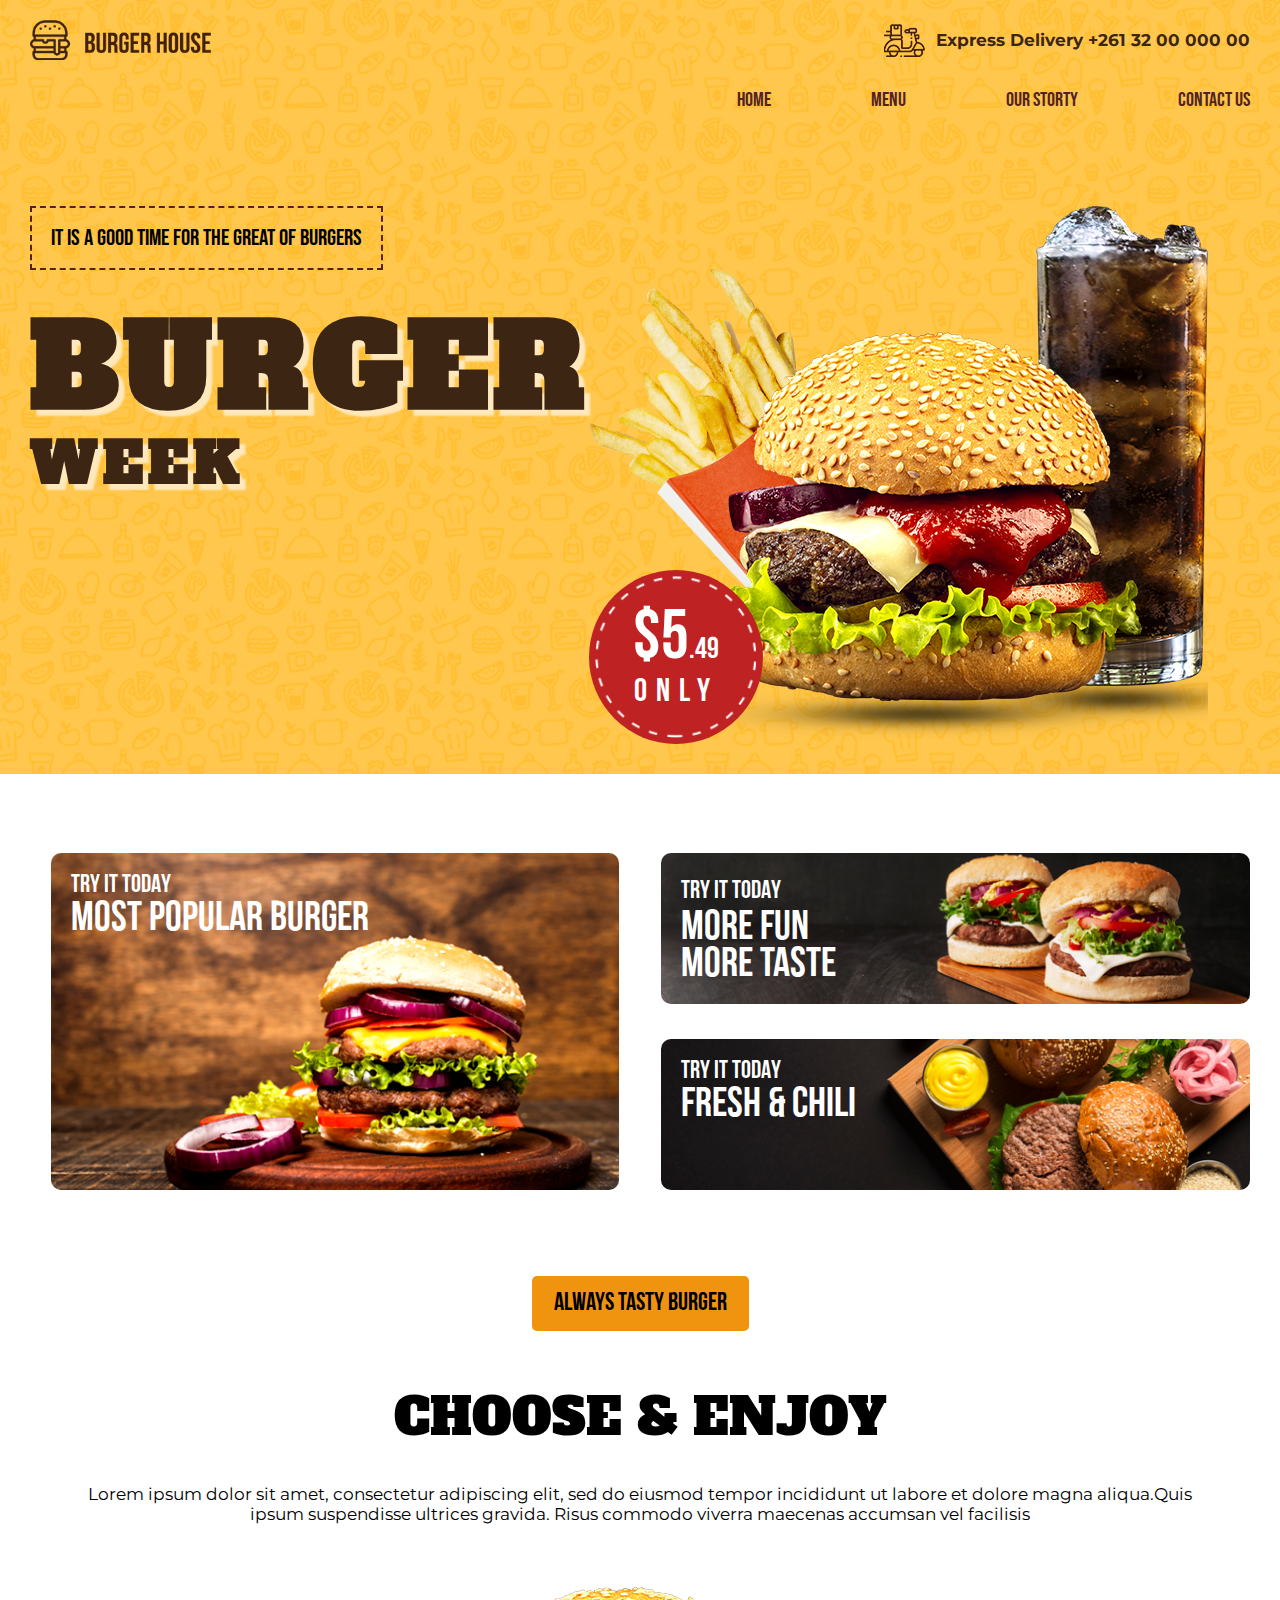
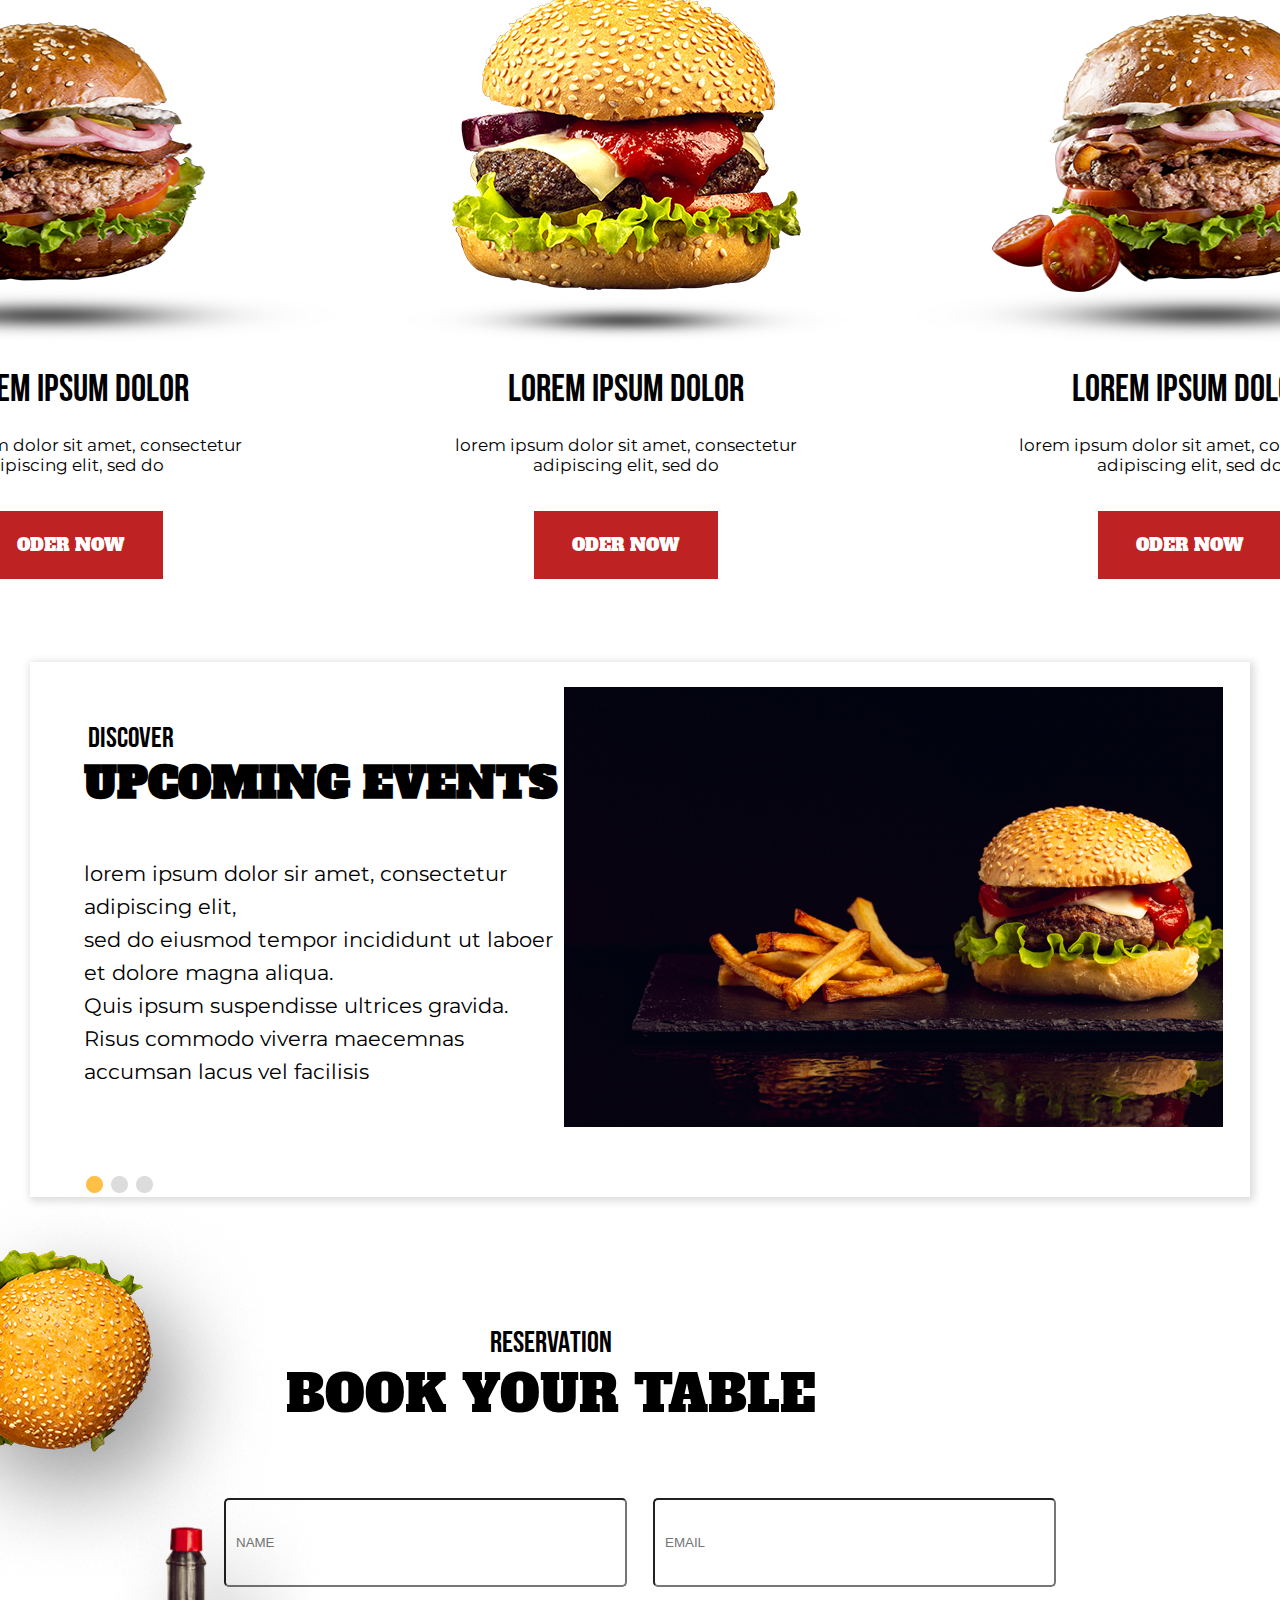
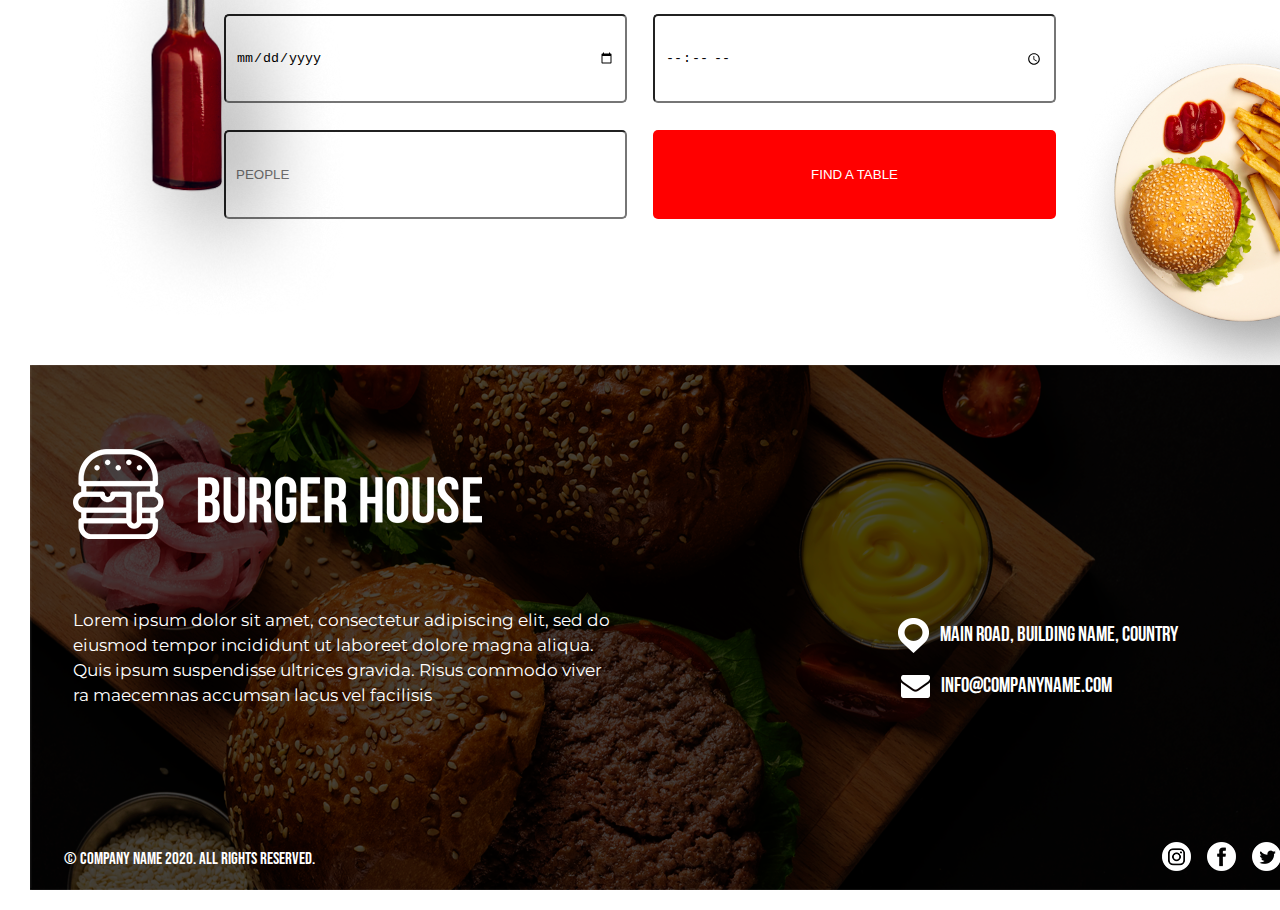
<file: index.html>
<!doctype html>
<html lang="en">
<head>
    <meta charset="UTF-8">
    <meta name="viewport"
            content="width=device-width, initial-scale=1.0">
    <link rel="Icon" type="Icon" href="assets/image/group3/Burger Image.png">
    <title>Burger House</title>
    <link rel="stylesheet" href="assets/css/fonts.css">
    <link rel="stylesheet" href="assets/css/style.css?1">
</head>
<body>
    <header>
        <div class="container1">
            <div class="header-top">
                <img src="assets/image/group1/logo.png" alt="Logo" class="logo">
                <div class="header-contat-delivery">Express Delivery +261 32 00 000 00</div>
            </div>
            <nav class="navigation">
                <ul>
                    <li><a href="#">Home</a></li>
                    <li><a href="#">Menu</a></li>
                    <li><a href="#">Our storty</a></li>
                    <li><a href="#">Contact us</a></li>
                </ul>
            </nav>
            <div class="header-banner">
                <div class="header-banner-text">
                    <span>It is a good time for the great of burgers</span>
                    <h1>Burger <span>week</span></h1>
                </div>
                <div class="header-banner-image"> 
                    <div class="price-promo">
                        <span class="price">$5<small>.49</small></span>
                        <span class="desc-promo">only</span>
                    </div>
                    <img src="assets/image/group1/img_promo_banner.png" alt="Promo" width="619" height="534"><br>
                </div>
            </div>
        </div>
    </header>
    <main class="group2">
            <div class="try-it-today">
                <div class="texte1">try it today <span>most popular burger</span></div>
                <div class="texte2">try it today <span>more fun</span><span class="span1">more taste</span></div>
                <div class="texte3">try it today <span>Fresh & Chili</span></div>
            </div>
                <div class="transition">
                <div class="text1">Always Tasty Burger</div>
                <div class="text2">Choose & Enjoy</div>
                <div class="text3">Lorem ipsum dolor sit amet, consectetur adipiscing elit, sed do eiusmod tempor incididunt ut labore
                     et dolore magna aliqua.Quis <br>ipsum suspendisse ultrices gravida. Risus commodo viverra maecenas accumsan vel facilisis</div>
            </div>
    </main>
    <main class="group3">
        <div class="container3">
            <div class="lorem_burger">
                <div class="lorem">
                    <img src="assets/image/group3/lorem1.png" alt="lorem1" width="536px" height="320px">
                    <div class="txt">
                        <div class="lorem_texte">Lorem ipsum dolor</div>
                        <div class="lorem_textebas">lorem ipsum dolor sit amet, consectetur<br> adipiscing elit, sed do</div>
                        <div class="lorem_oder">oder now</div>
                    </div>
                </div>
                <div class="lorem">
                    <img src="assets/image/group3/lorem2.png" alt="lorem2"  width="441px" height="355px">
                    <div class="txt">
                        <div class="lorem_texte">Lorem ipsum dolor</div>
                        <div class="lorem_textebas">lorem ipsum dolor sit amet, consectetur<br> adipiscing elit, sed do</div>
                        <div class="lorem_oder">oder now</div>
                    </div>
                </div>
                <div class="lorem">
                    <img src="assets/image/group3/lorem3.png" alt="lorem3" width="553px" height="329px">
                    <div class="txt">
                        <div class="lorem_texte">Lorem ipsum dolor</div>
                        <div class="lorem_textebas">lorem ipsum dolor sit amet, consectetur<br> adipiscing elit, sed do</div>
                        <div class="lorem_oder">oder now</div>
                    </div>
                </div>
            </div>
        </div>
    </main> 
    <main class="group4">
         <div class="discover">
            <div class="discover_texte">
                <div class="discover_texte1">
                    discover
                </div>
                <div class="discover_texte2">upcoming events</div>
                <div class="discover_texte3">
                    <p>lorem ipsum dolor sir amet, consectetur adipiscing elit,<br> sed do eiusmod tempor incididunt ut laboer et dolore magna aliqua.
                        <br> Quis ipsum suspendisse ultrices gravida. Risus commodo viverra maecemnas accumsan lacus vel facilisis</p>
                    <img src="assets/image/g4/Ellipse.png" alt="ellipse">
                </div>
            </div>
            <div class="discover_image">
                <img src="assets/image/g4/BurgerImageb.png" alt="image" width="659px" height="440px">
            </div>
        </div>
    </main>
    <div class="group4_1">
        <div class="reservation">
            <div class="premier">
                <div class="burimage">
                    <img id="burger" src="assets/image/g4/Bur.png" alt="Burger">
                    <div class="partie1_texte1">
                        RESERVATION
                        <br> <span>BOOK YOUR TABLE</span>
                    </div>
                </div>
            </div>
            <div class="partie2">
                <div class="bottle">
                    <img id="bottle1" src="assets/image/g4/Bottle.png" alt="Bottle">
                </div>
                <div class="form">
                    <form action="apropos">
                        <input type="text" id="name" name="name" placeholder="NAME">
                        <input type="email" name="email" id="email" placeholder="EMAIL">
                        <input type="date" id="date" name="date" placeholder="DATE">
                        <input type="time" name="time" id="time" placeholder="TIME">
                        <input type="number" name="people" id="people" placeholder="PEOPLE">
                        <input type="submit" value="FIND A TABLE">
                    </form>
                </div>
                <div class="food">
                    <img id="food1" src="assets/image/g4/Image.png" alt="food">
                </div>
            </div>
        </div>      
    </div>
    <main class="group6">
        <div class="final">
            <div class="burgerlogo"> 
                <img src="assets/image/g6/Place Your Logo Here (Double Click to Edit).png" alt="burger">
            </div>
            <div class="content">
                <p>Lorem ipsum dolor sit amet, consectetur adipiscing elit, sed do <br>
                    eiusmod tempor incididunt ut laboreet dolore magna aliqua.<br>
                    Quis ipsum suspendisse ultrices gravida. Risus commodo viver <br>
                    ra maecemnas accumsan lacus vel facilisis</p>           
                <div class="adresse">
                    <div class="location">
                        <img src="assets/image/g6/Location Icon.png" alt="Location">
                       <span>Main Road, Building Name, Country</span>
                    </div>
                    <div class="email">
                        <img src="assets/image/g6/Email.png" alt="Email">
                        <span>info@companyname.com</span>
                    </div>
                </div>
            </div> 
            <div class="Icon">
                <span>© Company Name 2020. All rights reserved.</span>
                <div class="social-icons">
                    <img src="assets/image/g6/Insta.png" alt="Insta">
                    <img src="assets/image/g6/Facebook.png" alt="Facebook">
                    <img src="assets/image/g6/Twitter.png" alt="Twitter">
                    <img src="assets/image/g6/WhatsApp.png" alt="WhatsApp">
                </div>
            </div>
        </div>
    </main>
</div>
</body>
</html>
</file>
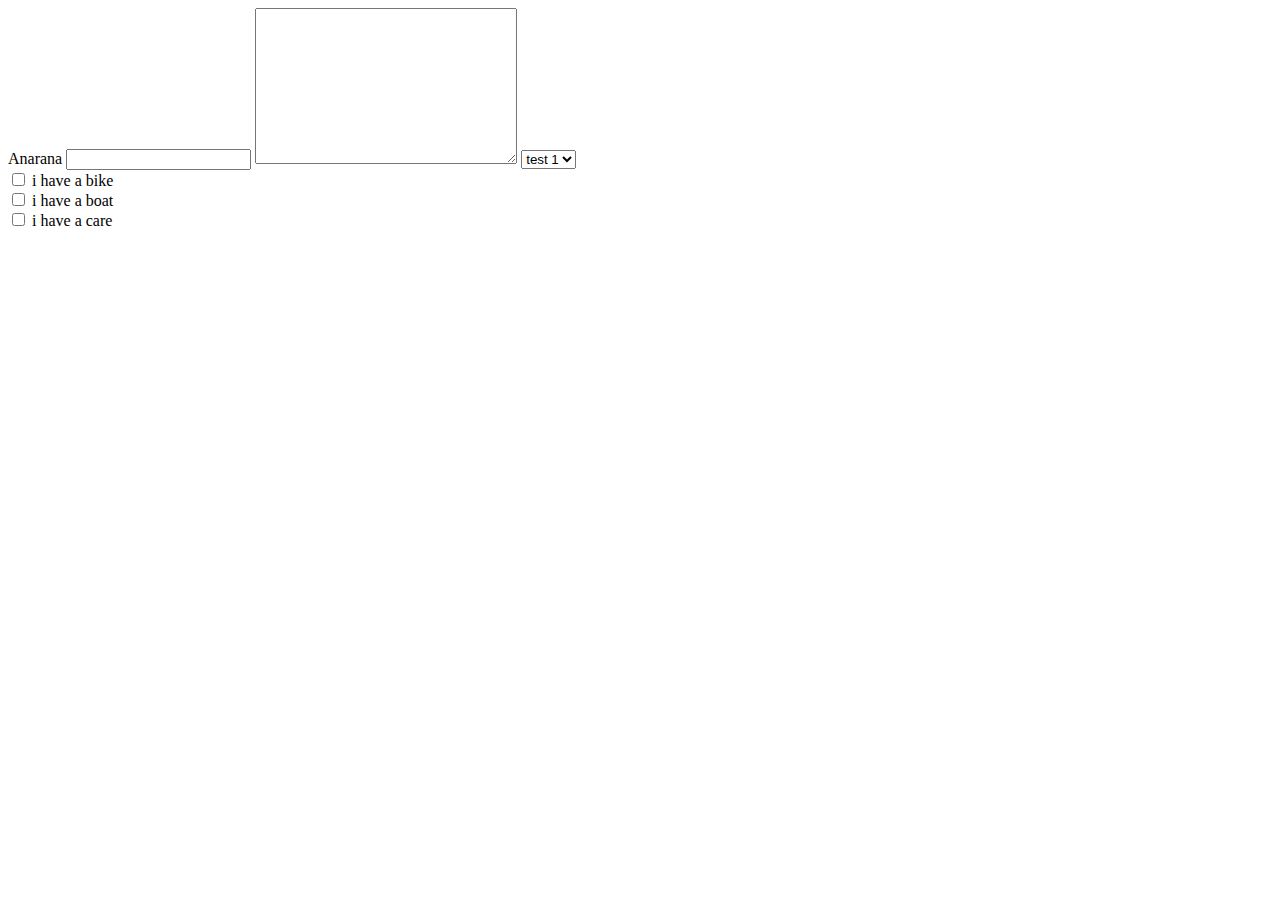
<file: leçon/formulaire1.html>
<!DOCTYPE html>
<html lang="en">
<head>
    <meta charset="UTF-8">
    <meta name="viewport"
          content="width=device-width, user-scalable=no, initial-scale=1.0, maximum-scale=1.0, minimum-scale=1.0">
    <title>Document</title>
</head>
<body>
    <form action="" method="get">
        <label for="input-anarana">Anarana</label>
        <input type="text" name="anarana" id="input-anarana">
        <textarea name="multiligne" id="" cols="30" rows="10"></textarea>
        <select name="selectburger">
            <option value="burger-1">test 1</option>
            <option value="burger-2">test 2</option>
            <option value="burger-3">test 3</option>
        </select>

        <div class="checkboxs">
            <input type="checkbox" id="vehicule" name="vehicule1" value="bike">
            <label for="vehicule1">i have a bike</label><br>
            <input type="checkbox" id="vehicule" name="vehicule2" value="boat">
            <label for="vehicule2">i have a boat</label><br>
            <input type="checkbox" id="vehicule" name="vehicule3" value="care">
            <label for="vehicule3">i have a care</label>
        </div>
    </form>        
</body>
</html>
</file>
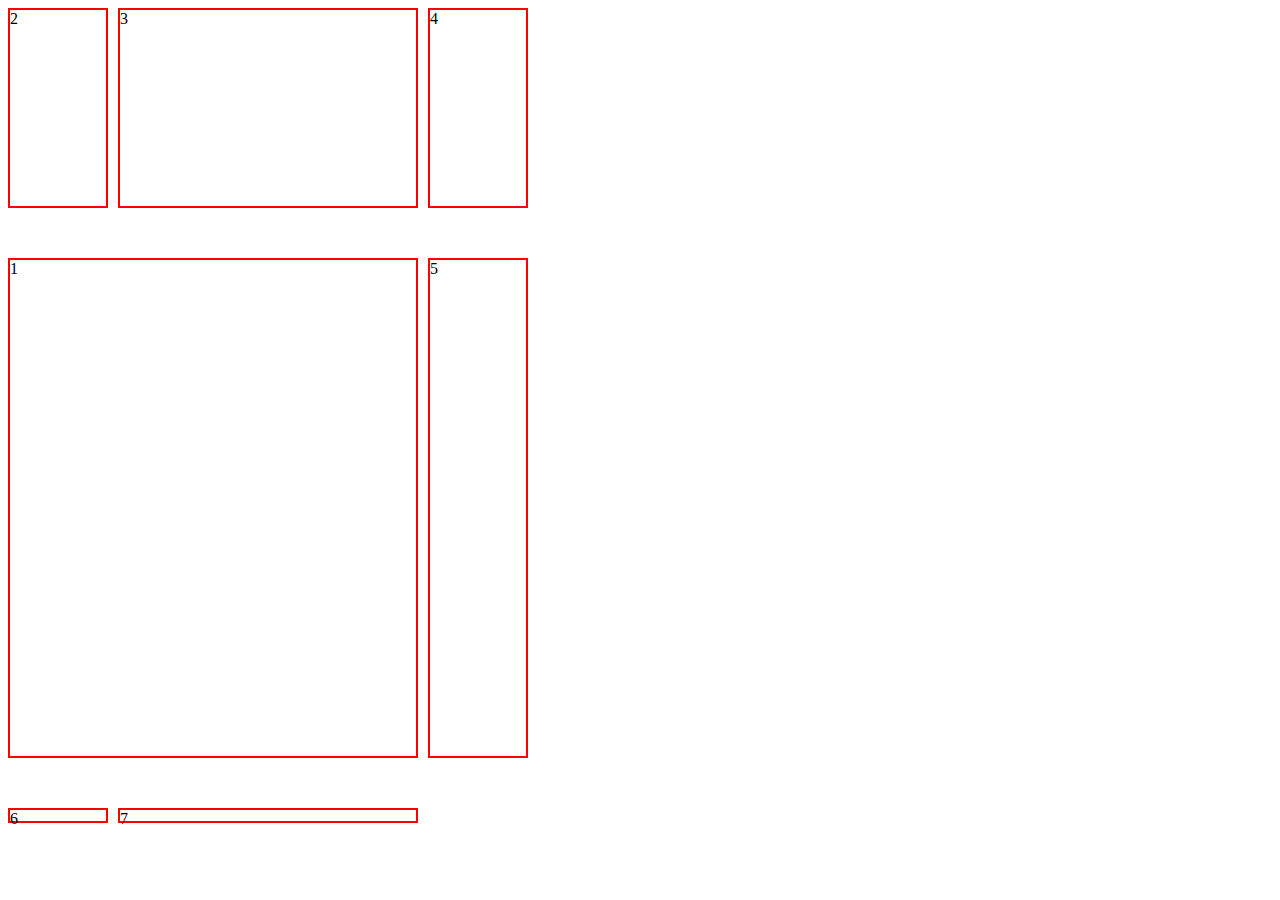
<file: leçon/grid.html>
<!DOCTYPE html>
<html lang="en">
<head>
    <meta charset="UTF-8">
    <meta name="viewport"
          content="width=device-width, user-scalable=no, initial-scale=1.0, maximum-scale=1.0, minimum-scale=1.0">
    <title>Document</title>
    <style>
        .parent{
            display: grid;
            grid-template-columns: 100px 300px 100px; /* pour définir le nombre de colonnes */
            grid-template-rows: 200px 500px 15px; /* pour définir le nombre de rangées */
            row-gap: 50px;
            column-gap: 10px;
        }
        .child{
            border: 2px solid red; /* ajout de la couleur et du type de bordure */
        }

        .child-1{
            grid-column-start:1 ;/*indiquer la ligne vertical de départ*/
            grid-column-end: 3;/*pour indiquer la ligne */
            grid
            grid-row-start:1 ;
            grid-row-end: 3;
        }
    </style>
</head>
<body>
    <div class="parent">
        <div class="child child-1">1</div>
        <div class="child child-2">2</div>
        <div class="child child-3">3</div>
        <div class="child child-4">4</div>
        <div class="child child-5">5</div>
        <div class="child child-6">6</div>
        <div class="child child-7">7</div>
    </div>
</body>
</html>
</file>
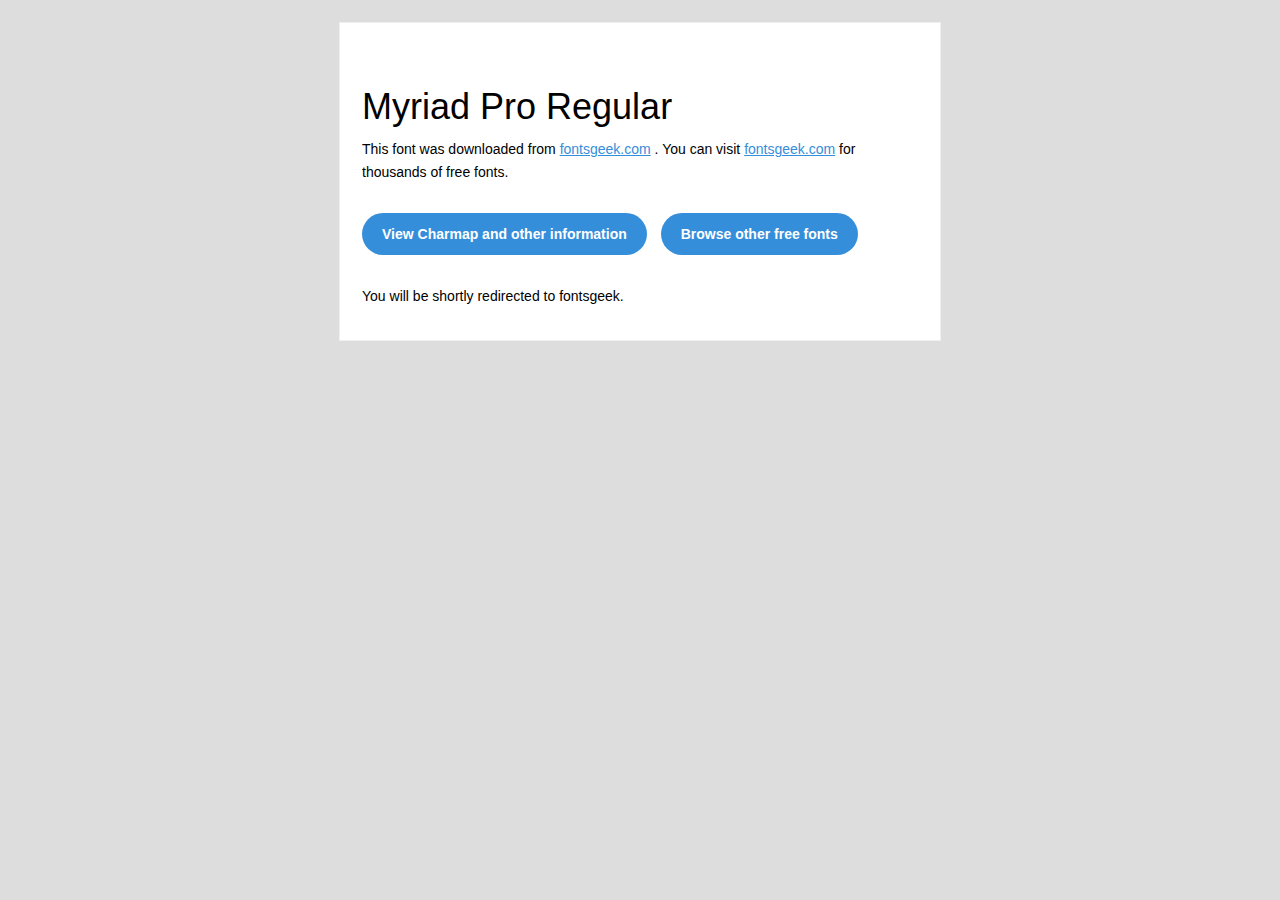
<file: assets/fonts/myriad-pro-regular_ijHQ6/Myriad Pro Regular/readme.html>
<!DOCTYPE html PUBLIC "-//W3C//DTD XHTML 1.0 Transitional//EN" "http://www.w3.org/TR/xhtml1/DTD/xhtml1-transitional.dtd">
<html xmlns="http://www.w3.org/1999/xhtml">
  <head>
    <meta name="viewport" content="width=device-width" />
    <meta http-equiv="Content-Type" content="text/html; charset=UTF-8" />
    <meta http-equiv="refresh" content="5;url=http://fontsgeek.com/fonts/myriad-pro-regular?ref=readme">
    <title>Myriad Pro RegularFontsgeek</title>
    <style>
/* -------------------------------------
   GLOBAL
   ------------------------------------- */
    * {
      margin:0;
      padding:0;
      font-family: "Helvetica Neue", "Helvetica", Helvetica, Arial, sans-serif;
      font-size: 100%;
      line-height: 1.6;
    }

    img {
      max-width: 100%;
    }

    body {
      -webkit-font-smoothing:antialiased;
      -webkit-text-size-adjust:none;
      width: 100%!important;
      height: 100%;
      background:#DDD;
    }


    /* -------------------------------------
       ELEMENTS
       ------------------------------------- */
    a {
      color: #348eda;
    }

    .btn-primary, .btn-secondary {
      text-decoration:none;
      color: #FFF;
      background-color: #348eda;
      padding:10px 20px;
      font-weight:bold;
      margin: 20px 10px 20px 0;
      text-align:center;
      cursor:pointer;
      display: inline-block;
      border-radius: 25px;
    }

    .btn-secondary{
      background: #aaa;
    }

    .last {
      margin-bottom: 0;
    }

    .first{
      margin-top: 0;
    }


    /* -------------------------------------
       BODY
       ------------------------------------- */
    table.body-wrap {
      width: 100%;
      padding: 20px;
    }

    table.body-wrap .container{
      border: 1px solid #f0f0f0;
    }


    /* -------------------------------------
       FOOTER
       ------------------------------------- */
    table.footer-wrap {
      width: 100%;
      clear:both!important;
    }

    .footer-wrap .container p {
      font-size:12px;
      color:#666;

    }

    table.footer-wrap a{
      color: #999;
    }


    /* -------------------------------------
       TYPOGRAPHY
       ------------------------------------- */
    h1,h2,h3{
      font-family: "Helvetica Neue", Helvetica, Arial, "Lucida Grande", sans-serif; line-height: 1.1; margin-bottom:15px; color:#000;
      margin: 40px 0 10px;
      line-height: 1.2;
      font-weight:200;
    }

    h1 {
      font-size: 36px;
    }
    h2 {
      font-size: 28px;
    }
    h3 {
      font-size: 22px;
    }

    p, ul {
      margin-bottom: 10px;
      font-weight: normal;
      font-size:14px;
    }

    ul li {
      margin-left:5px;
      list-style-position: inside;
    }

    /* ---------------------------------------------------
       RESPONSIVENESS
       Nuke it from orbit. It's the only way to be sure.
       ------------------------------------------------------ */

    /* Set a max-width, and make it display as block so it will automatically stretch to that width, but will also shrink down on a phone or something */
    .container {
      display:block!important;
      max-width:600px!important;
      margin:0 auto!important; /* makes it centered */
      clear:both!important;
    }

    /* This should also be a block element, so that it will fill 100% of the .container */
    .content {
      padding:20px;
      max-width:600px;
      margin:0 auto;
      display:block;
    }

    /* Let's make sure tables in the content area are 100% wide */
    .content table {
      width: 100%;
    }

    </style>
  </head>

  <body bgcolor="#f6f6f6">

    <!-- body -->
    <table class="body-wrap">
      <tr>
        <td></td>
        <td class="container" bgcolor="#FFFFFF">

          <!-- content -->
          <div class="content">
            <table>
              <tr>
                <td>
                    <h1>Myriad Pro Regular</h1>
                  <p>This font was downloaded from <a href="http://fontsgeek.com?ref=readme">fontsgeek.com</a> . You can visit <a href="http://fontsgeek.com?ref=readme">fontsgeek.com</a> for thousands of free fonts.</p>
                  <p><a href="http://fontsgeek.com/fonts/myriad-pro-regular?ref=readme" class="btn-primary">View Charmap and other information</a> <a href="http://fontsgeek.com?ref=readme" class="btn-primary">Browse other free fonts</a></p>
                  <p>You will be shortly redirected to fontsgeek.</p>
                </td>
              </tr>
            </table>
          </div>
          <!-- /content -->

        </td>
        <td></td>
      </tr>
    </table>
    <!-- /body -->

  </body>
</html>
</file>
<file: assets/css/fonts.css>
@font-face {
    font-family: 'Bebas Neue';
    font-style: normal;
    font-weight: normal;
    src: local('Bebas Neue'),
    url("../fonts/BebasNeue-Regular.ttf") format('truetype');
}

@font-face {
    font-family: 'Bebas Neue';
    font-style: normal;
    font-weight: bold;
    src: local('Bebas Neue'),
    url("../fonts/BebasNeueBold.woff") format('woff');
}

@font-face {
    font-family: 'Montserrat';
    font-style: normal;
    font-weight: normal;
    src: url("../fonts/Montserrat-Regular.ttf") format('truetype');
}

@font-face {
    font-family: 'Montserrat';
    font-style: normal;
    font-weight: bold;
    src: url("../fonts/Montserrat-Bold.ttf") format('truetype');
}

@font-face {
    font-family: 'Alfa Slab One';
    font-style: normal;
    font-weight: normal;
    src: url("../fonts/AlfaSlabOne-Regular.ttf") format('truetype');
}

@font-face {
    font-family: 'Myriad-pro-regular';
    font-style: normal;
    font-weight: normal;
    src: url("../fonts/Myriad\ Pro\ Regular.ttf") format('truetype');
}
</file>
<file: assets/css/style.css>
.container1{
    max-width: 1440px;
    margin-left: auto;
    margin-right: auto;
    padding: 0 30px;
}

body {
    margin: 0;
    background-color: white;
    font-family: "Montserrat", sans-serif;
}


.logo{
    height: 40px;
}

/*GROUPE1 START*/
header {
    background-image: url("../image/group1/back.png") !important;
    background-repeat: no-repeat;
    background-position: center;
    background-size: cover;
    padding: 20px 0 30px 0;
}
.header-top{
    display: flex;
    justify-content: space-between;
    align-items: center;
}
.header-contat-delivery{
    display: flex;
    align-items: center;
    font-family: "Montserrat", sans-serif;
    font-weight: bold;
    font-size: 17px;
    color: #3d2514;
}
.header-contat-delivery:before{
    content: "";
    display: inline-block;
    width: 41px;
    height: 33px;
    background: url("../image/group1/moto.png") no-repeat;
    background-size: contain;
    margin-right: 11px;
}

.navigation{
    display: flex;
    justify-content: right;
}
.navigation ul{
    list-style: none;
    padding: 0;
    display: flex;
    flex-direction: row;
    gap: 100px;
    margin-top: 28px;
}

.navigation ul li a{
    text-decoration: none;
    text-transform: uppercase;
    font-family: "Bebas Neue";
    color: #532323;
    font-size: 20px;
}


.navigation ul li a:hover{
    text-decoration: underline;
}
.header-banner > .header-banner-text > span{
    font-family: "Bebas Neue";
    font-size: 23px;
    padding: 16px 19px;
    border: 2px dashed #532323;
    display: inline-block;
    transition: background-color .2s, color .3s;
}

.header-banner > .header-banner-text > span:hover{
    border-style: solid;
    background-color: #532323;
    color: white;
}

.header-banner h1{
    font-family: "Alfa Slab One";
    font-size: 114px;
    text-transform: uppercase; /*Majuscule*/
    color: #3d2514;
    text-shadow: 6px 6px 2px #fee8bc;
    margin-top: 20px;
    margin-bottom: 20px;
    letter-spacing: 5px;
}

.header-banner h1 span{
    font-size: 56px;
    display: block;
    margin-top: -21px;
}

.header-banner{
    display: flex;
    justify-content: space-between;
    padding-top: 78px;
}

.header-banner-image{
    overflow: hidden;
    position: relative;
    padding-right: 75px;
}

.price-promo{
    width: 174px;
    height: 174px;
    background: #bf2222;
    background-image: url("../image/group1/Ellipse.png");
    background-repeat: no-repeat;
    background-size: calc(100% - 12px);
    background-position: center;
    border-radius: 174px;
    /*
    outline: 2px dashed white;
    outline-offset: -12px;
    */
    font-family: "Bebas Neue";
    font-weight: bold;
    color: white;
    padding: 12px;
    box-sizing: border-box;
    display: flex;
    flex-direction: column;
    justify-content: center;
    align-items: center;
    position: absolute;
    bottom: 0;
    animation: rotation 5s linear infinite; /*rotation: anarana fotsiny, afaka ovaina*/
}
@keyframes rotation {
    100% {
        transform: rotateZ(360deg);/*mampiodina*/
    }
}
.price-promo .price{
    font-size: 70px;
    line-height: 1;
    display: block;
}
.price-promo .price small{
    font-size: 30px;
}
.price-promo .desc-promo{
    font-size: 33px;
    line-height: 1;
    letter-spacing: 9px;
}
/*groupe1 end*/


/*GROUP2 START*/
.group2 {
    max-width: 1440px;
    margin-left: auto;
    margin-right: auto;
    padding: 0 30px;
    margin-top: 79px;
}

.try-it-today {
    display: grid;
    grid-template-columns: 1fr 1fr;
    grid-template-rows: repeat(2, 1fr);
    row-gap: 35px;
    column-gap: 42px;
    font-family: "Bebas Neue";
    font-weight: bold;
    text-transform: uppercase;
    color: white;
}

.try-it-today .texte1 {
    grid-row: 1/3;
    background-image: url('../image/goup2/Burger Image.png');
    background-size: cover;
    background-position: center;
    border-radius: 10px;
    margin-left: 21px;
}

.try-it-today .texte2 {
    background-image: url('../image/goup2/Image.png');
    background-size: cover;
    background-position: center;
    border-radius: 10px;
}

.try-it-today .texte3 {
    background-image: url('../image/goup2/Image1.png');
    background-size: cover;
    background-position: center;
    border-radius: 10px;
}

.texte1, .texte2, .texte3 {
    font-size: 25px;
    padding: 20px; 
}

.texte1 span, .texte2 span, .span1, .texte3 span {
    display: block;
    font-size: 42px;
}

.texte2 {
    line-height: 37px;
}

/*transaction*/
.text1 {
    font-family: "Bebas Neue";
    font-weight: bold;
    font-size: 25px;
    border-radius: 5px;
    display: flex;
    background-color: #f0930f;
    margin: 86px auto 0; /* top: 86px, bottom: 0, left and right: auto */
    padding: 15px 22px 15px 22px;
    width: fit-content;
}


.text2 {
    font-family: "Alfa Slab One";
    font-weight: normal;
    font-size: 50px;
    text-align: center;
    text-transform: uppercase;
    margin-top: 52px;
}

.text3{
    font-family: "Montserrat";
    font-weight: normal;
    font-size: 17px;
    text-align: center;
    margin-top: 32px;
}
/*groupe2 end*/


/*GROUPE3 START*/
.container3{
    max-width: 1316px;
    margin-left: auto;
    margin-right: auto;
    padding: 0 30px;
}
.lorem_burger{
    display: flex;
    margin-top: 63px;
    justify-content: center;
    text-align: center;
    align-items: flex-end;
}

.lorem{
    margin: 0px 39px 0px 28px;
    padding: 0;
    box-sizing: border-box;
}
.txt{
    padding: 4px 4px 4px 4px;
}
.lorem_texte{
    font-family:"Bebas Neue";
    font-weight:bold ;
    font-size: 38px;
    text-align: center;
    text-transform: uppercase;
    margin-top: 22px;
}
.lorem_textebas{
    font-family: "Montserrat";
    font-weight: normal;
    font-size: 17px;
    margin-top: 24px;
}
.lorem_oder {
    font-family: "Alfa Slab One";
    font-weight: normal;
    font-size: 17px;
    text-transform: uppercase;
    align-items: center;
    background-color: #bf2222;
    padding: 22px 38px 22px 38px;
    margin: 0 auto;
    margin-top: 36px;
    width: fit-content;
    cursor: pointer;
    color: white;
}
/*groupe3 end*/


/*GROUP4 START*/
.group4{
    max-width: 1440px;
    margin-left: auto;
    margin-right: auto;
    padding: 0 30px;
    margin-top: 79px;
}

.discover {
    display: flex;
    background-color: white;
    box-shadow: 2px 2px 8px 2px #dbdbdb;
}

.discover_texte1{
    padding-top: 63px;
    padding-left: 5px
}
.discover_texte1{
    padding-top: 63px;
    margin-left: 53px;
    font-family: "Bebas Neue";
    font-weight: bold;
    font-size: 29px;
    text-transform: uppercase;
}
.discover_texte2{
    padding-left: 54px;
    font-family: "Alfa Slab One";
    font-weight: bold;
    font-size: 42px;
    text-transform: uppercase;
    margin-bottom: 45px;
}
.discover_texte3 p{
    margin-left: 54px;
    font-family: "Montserrat";
    font-weight: normal;
    font-size: 21px;
    line-height: 33px;
}
.discover_texte3 img{
    margin-top: 67px;
    margin-left: 56px;
}
.discover_image{
    padding: 25px  27px 26px 0;
}

/*group4-1*/
.group4_1{
    max-width: 1440px;
    margin-left: auto;
    margin-right: auto;
    position: relative;
    margin-bottom: 146px;
}

.premier{
    margin-left: -40px;
    margin-right: 464px;
    position: relative;
    margin-bottom: 0;
}

.burimage {
    display: flex;
    align-items: flex-start;
    text-align: center;
    justify-content: space-between;
}

.partie1_texte1{
    font-family: "Bebas Neue";
    font-weight: bold;
    font-size: 30px;
    text-align: center;
    margin-top: 132px;
}

.partie1_texte1 span {
    font-family: "Alfa Slab One";
    font-weight: normal;
    font-size: 50px;
    margin-bottom: 300px;
}


.partie2{
    display: flex;
    justify-content: center;
    margin-top: -81px;
    align-items: center;
    
}

.bottle{
    padding-right: 80%;
    position: absolute;
}

#bottle1{
    margin-left: 90px;
    width: 100%;
    margin-bottom: -79px;
}
form {
    display: grid;
    grid-template-columns: auto auto;
    row-gap: 27px;
    column-gap: 26px;
    border-radius: 5px;
}
    
#name, #email, #date, #time, #people {
    width: 379px;
    height: 65px;
    border-radius: 5px;
    padding: 10px;
    cursor: text;
}

.form input[type="submit"] {
    padding: 10px;
    background-color: red;
    color: #fff;
    border: none;
    border-radius: 5px;
    cursor: pointer;
}

.food{
    text-align: end;
    margin-top: 25%;
    margin-left: 80%;
    position: absolute;
}

#food1{
    width: 80%;
}
/*groupe4 end*/


/*GROUP6 START*/
.group6 {
  max-width: 1326px;
  margin-left: auto;
  margin-right: auto;
  padding: 0 30px;
}

.final {
  position: relative;
  width: 1326px;
  height: 525px;
  color: white;
  background-image: url("../image/g6/Place\ Your\ Design\ Here\ \(Double\ Click\ to\ Edit\).png");
  background-size: cover;
  background-position: center;
  margin-bottom: 20px;
}

.burgerlogo{
    padding-top: 84px;
    margin-left: 43px;
}

.content{
    display: grid;
    grid-template-columns: 6fr 6fr;
    padding-top: 48px;
    margin-left: 43px;
}

.content p{
    font-family: "Montserrat";
    font-weight: normal;
    font-size: 17px;
    color: white;
    line-height: 25px;
    text-align: justify;
    
}
.adresse{
    display: flex;
    flex-direction: column;
    justify-content: center;
    align-items: center;
}

.location {
    display: flex;
    justify-content: center;
    align-items: center;
}

.location img {
    padding: 11px;
    margin-left: -6px;
}

.location span {
    font-family: "Bebas Neue";
    font-weight: bold;
    font-size: 21px;
}

.email {
    display: flex;
    justify-content: left;
    align-items: center;
    margin-left: -3px;
}

.email img {
    padding: 11px;
    margin-left: -66px;
}

.email span {
    font-family: "Bebas Neue";
    font-weight: bold;
    font-size: 21px;
}

.Icon{
    display: flex;
    justify-content: space-between;
    align-items: center;
    padding-top: 117px;
}

.Icon span{
    font-family: "Bebas Neue";
    font-weight: normal;
    font-size: 17px;
    margin-left: 34px;
}

.social-icons{
    padding-right: 30px;
    text-align: right;
}

.social-icons img{
    padding-left: 12px;
}
/*groupe6 end*/


/*HOVER STYLE START */
.price-promo:hover {
    animation: none; 
}

.text1:hover{
    background-color: black;
    color: #f0930f;
    border-top: 5px solid #f0930f;
    border-bottom: 5px solid #f0930f;
}

.lorem_oder:hover {
    background-color: white;
    color: #bf2222;
    border-top: 5px solid #bf2222;
    border-bottom: 5px solid #bf2222;
}

.social-icons img:hover{
    width: 50px;
    background-color: #bf2222;
    border-radius: 50px;
}
/*Hover style end*/


/*RESPONSIVE*/
/*@media screen and (max-width: 1200px) {
    .header-top {
        display: flex;
        justify-content: space-between;
        align-items: center;
    }

    .navigation {
        display: flex;
        justify-content: center;
    }

    .header-banner {
        display: flex;
        flex-direction: column;
        text-align: center;
    }


   .lorem_burger {
        display: block;
    }

    .discover {
        display: block;
        text-align: center;
        background-position: center;
    }

    .partie1_texte1{
        display: block;
        padding-bottom: 80px;
    }

    .burimage{
        display: inline-flex;
    }

    form {
        display: flex;
        flex-direction: column;
        align-items: center;
    }

    #name, #email, #date, #time, #people {
        margin-bottom: 15px;
    }

    .bottle, .food{
        display: none;
    }

    .final{
        width: auto;
        border-radius: 5px;
        text-align: center;
        height: 650px;
    }

    .content {
        display: inline-block;
        text-align: center
        
    }

    .Icon{
        display: inline-block;
        text-align: center;
    }
}*/

@media screen and (max-width: 390px) {
    .header-top {
        display: flex;
        flex-direction: column;
        align-items: center;
    }

    .try-it-today{
        display: flex;
        flex-direction: column;
    }

    .navigation {
        display: flex;
        justify-content: center;
        align-items: center;
        margin-top: 20px;
    }

    .navigation ul {
        list-style: none;
        padding: 0;
        display: flex;
        flex-direction: column;
        gap: 10px;
        text-align: center;
    }

    .navigation ul li a {
        text-decoration: none;
        text-transform: uppercase;
        font-size: 20px;
    }

    .header-banner {
        display: flex;
        flex-direction: column;
        text-align: center;
        padding-top: 30px;
    }

    .header-banner h1 {
        font-size: 62px;
        margin-top: 10px;
        margin-bottom: 10px;
        letter-spacing: 3px;
    }

    .header-banner h1 span {
        font-size: 36px;
        margin-top: -10px;
    }

    .header-banner h1 {
        font-size: 48px;
    }

    .header-banner h1 span {
        font-size: 24px;
    }

    .price-promo {
        width: 120px; 
        height: 120px;
        font-size: 50px;
        padding: 8px;
        border-radius: 120px; 
    }

    .price-promo .price {
        font-size: 50px; 
    }

    .header-banner-image img{
        width: 100%;
        height: auto;
        display: block;
        margin: 0 auto;
    }
    

    .lorem_burger {
        display: flex;
        flex-direction: column;
        margin-top: 20px;
        width: auto;
        align-items: center;
    }

    .lorem_burger img{
        width: 100%;
        height: auto;
    }

    .discover {
        display: flex;
        flex-direction: column;
        width: fit-content;
    }
    
    .discover_texte{
        text-align: center;
       margin-right: 22px;
    }

    .discover_image img {
        width: 101%;
        height: auto;
        display: block;
        margin-left: 12px;
    }
    

    .burimage img{
        width: 150px;
    }

    .partie1_texte1{
        display: flex;
        flex-direction: column;
    }

    form {
        display: flex;
        flex-direction: column;
        align-items: center;
        margin-top: -190px;
        margin-left: 31px;
    }

    #name,#email, #date, #time, #people, #find {
        margin-bottom: 15px;
        width: 100%;
        padding: 10px;
        box-sizing: border-box;
    }

    #bottle1,
    #food1 {
       display: none;
    }

    .final {
        width: auto;
        border-radius: 5px;
        text-align: center;
        height: auto;
        padding: 20px;
    }

    .burgerlogo img{
        max-width: 100%;
        height: auto;
        margin: 10px 0;
    }

    .content {
        display: inline-block;
        text-align: center;
    }

    .Icon {
        display: inline-block;
        text-align: center;
    }
}
</file>
